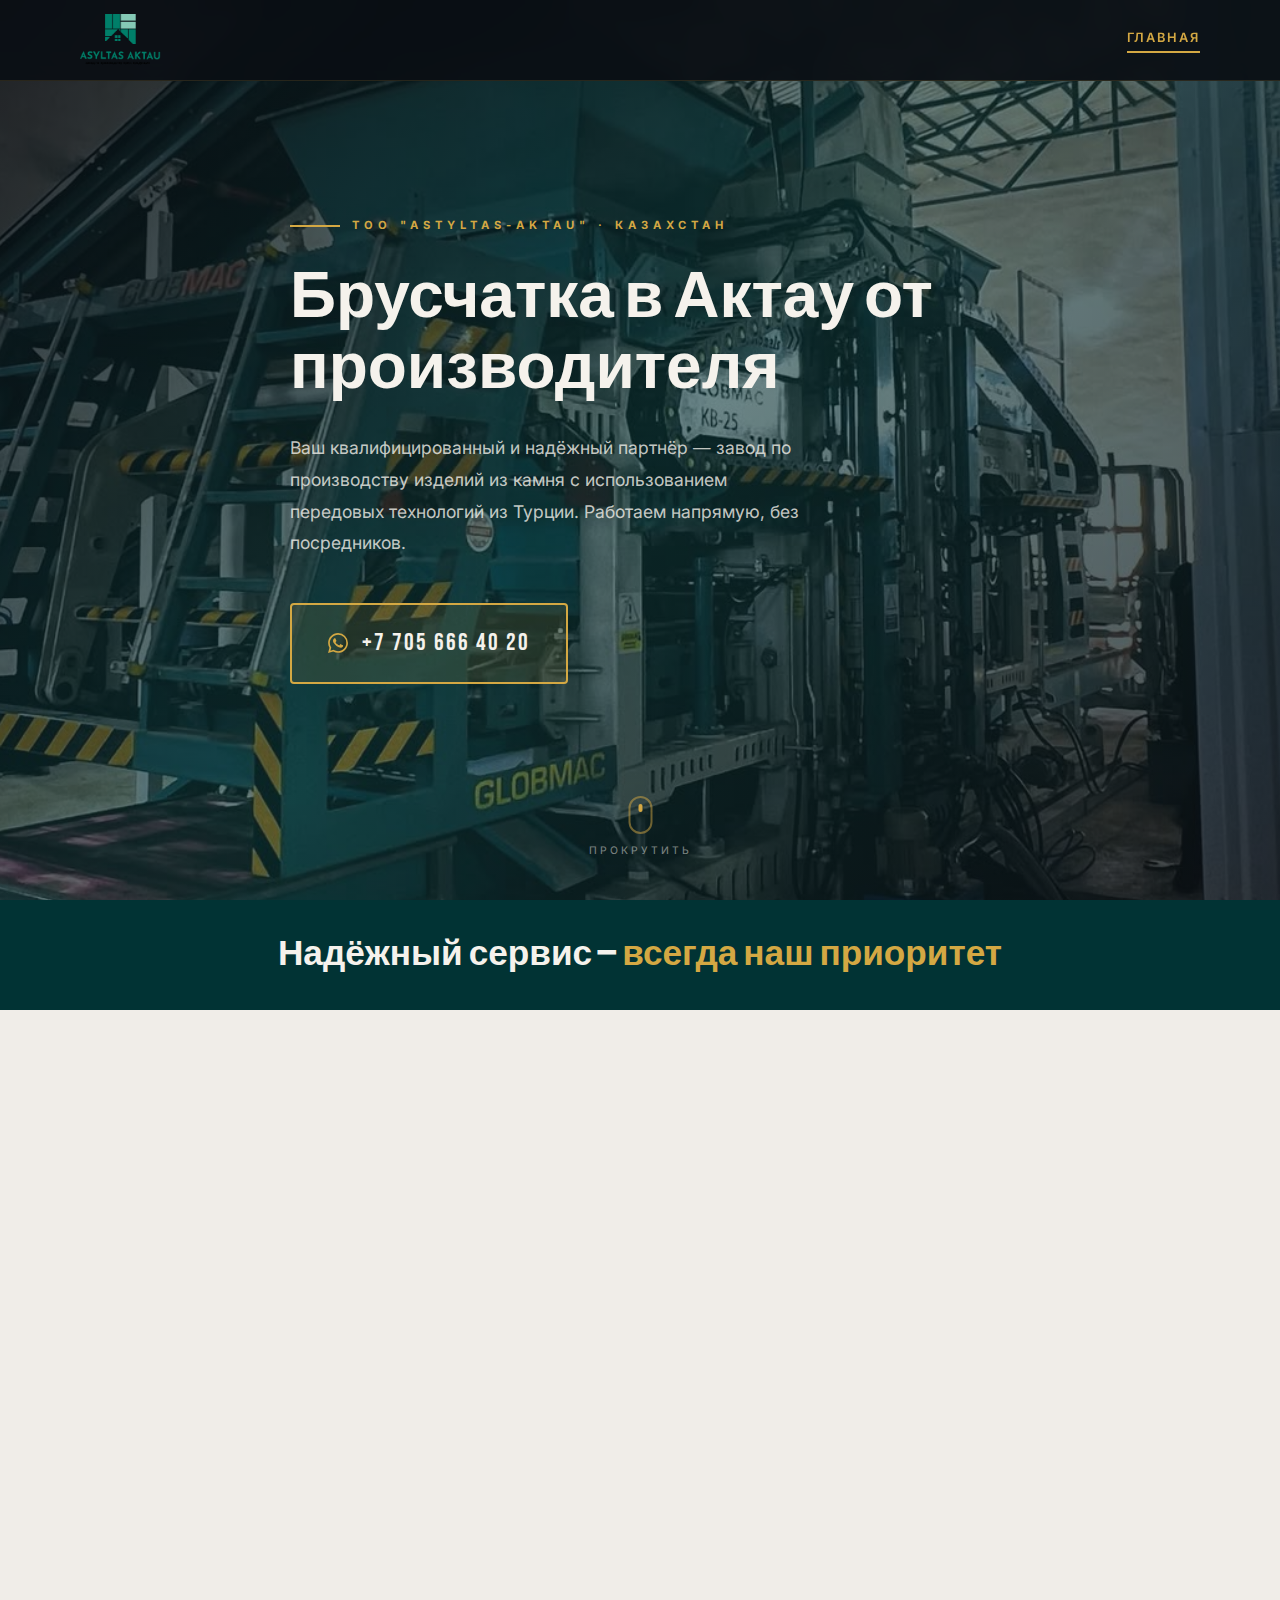
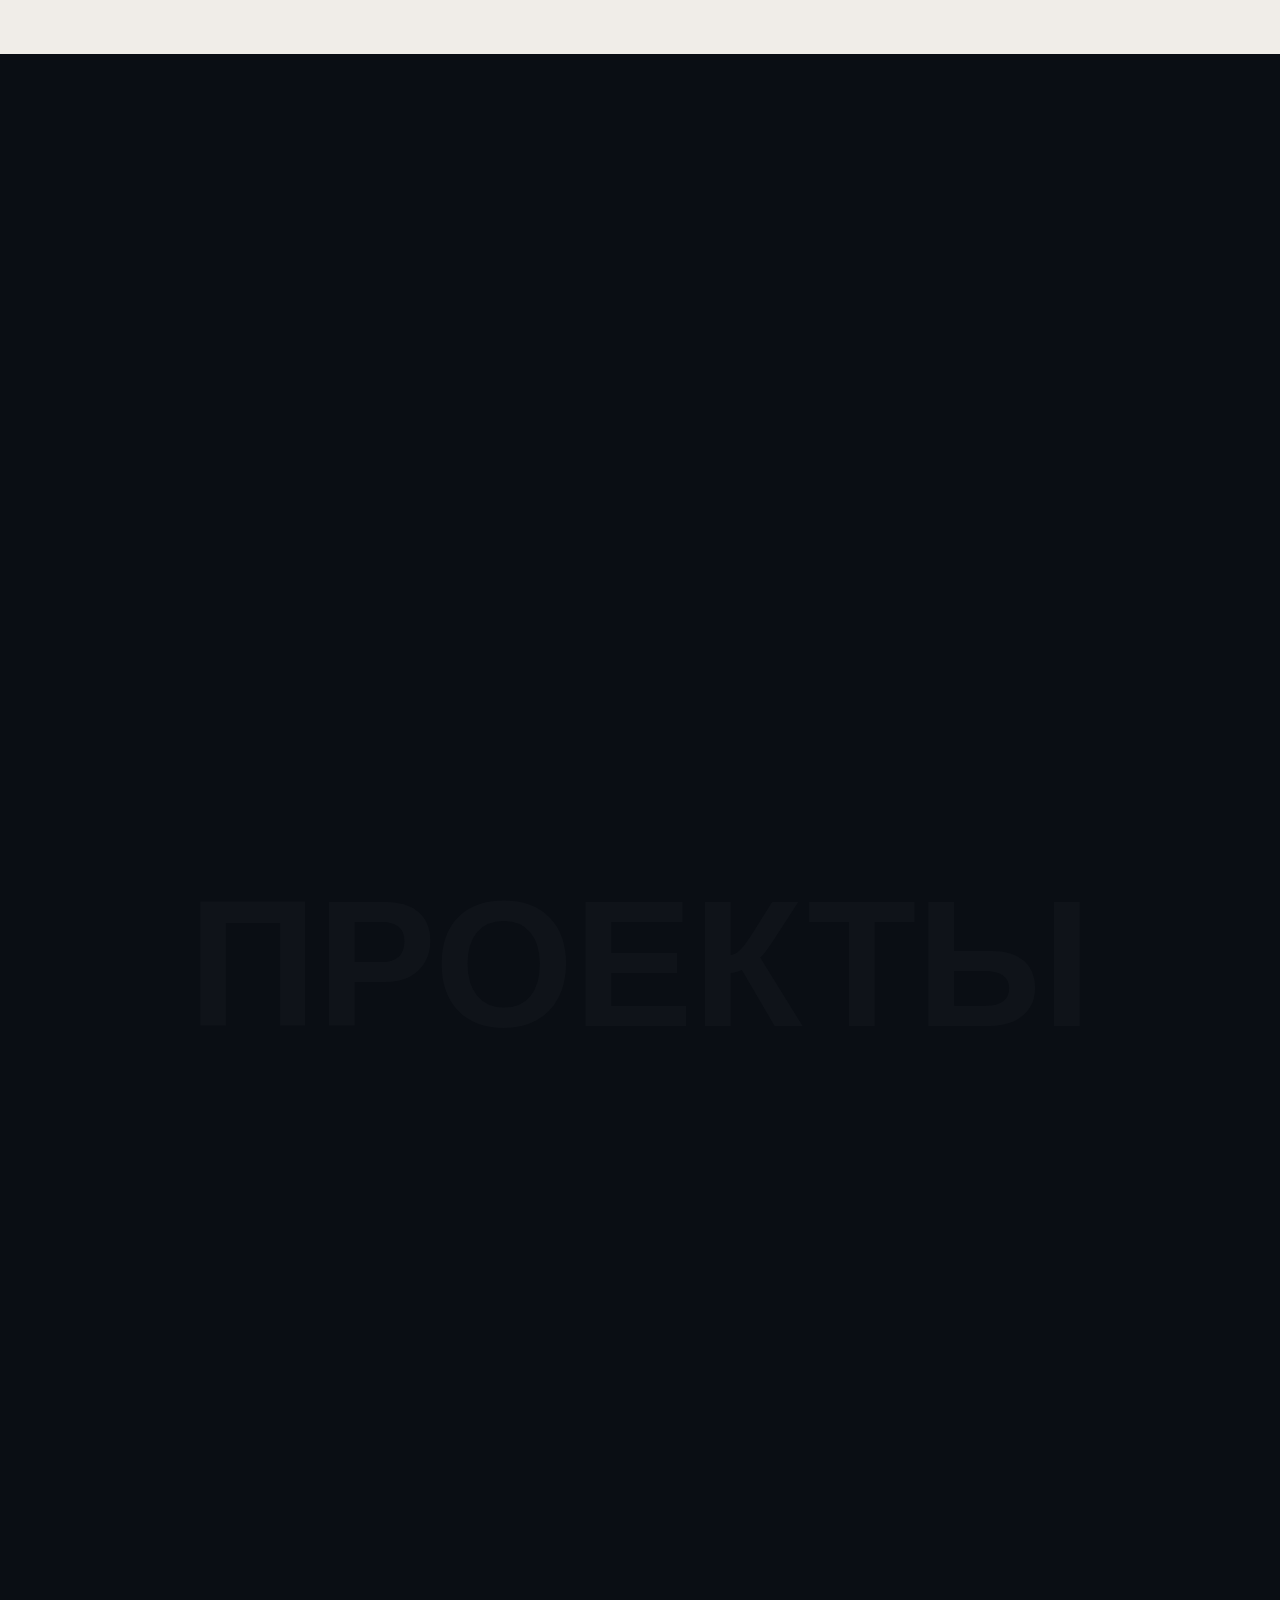
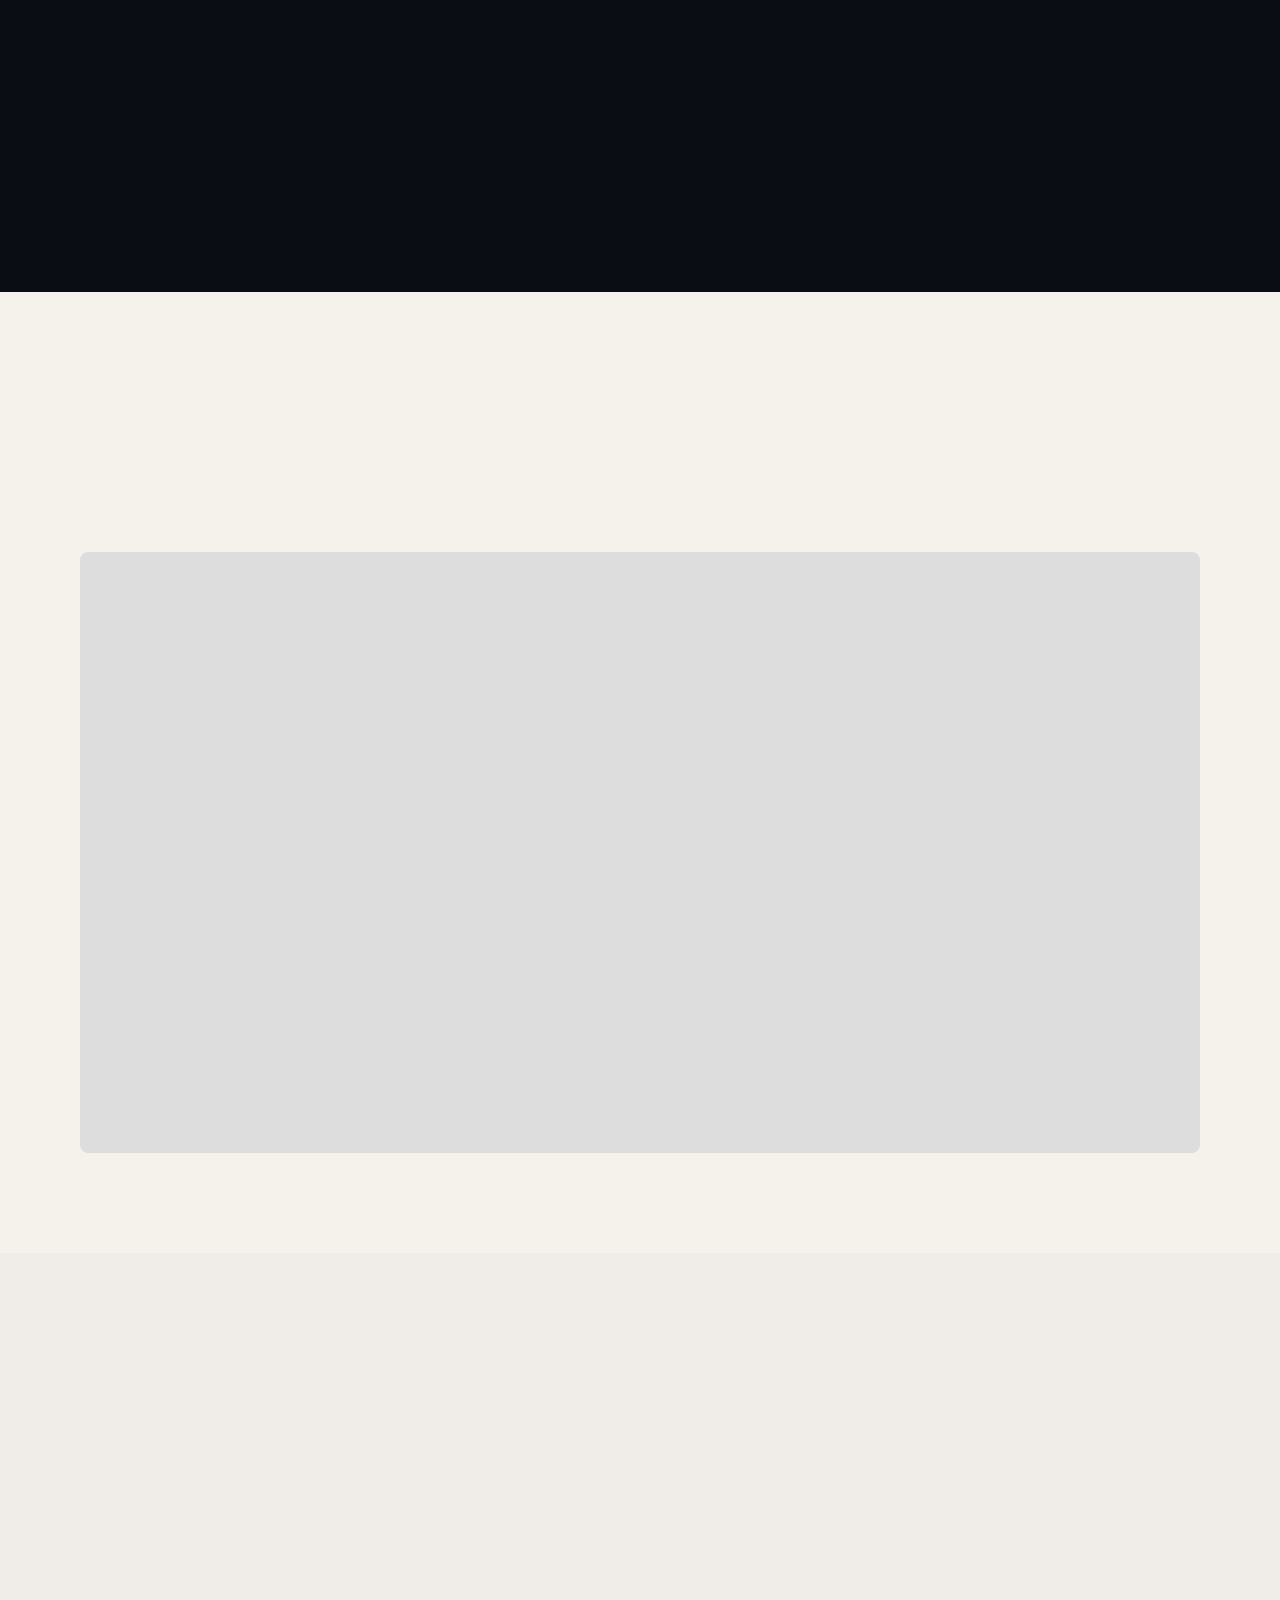
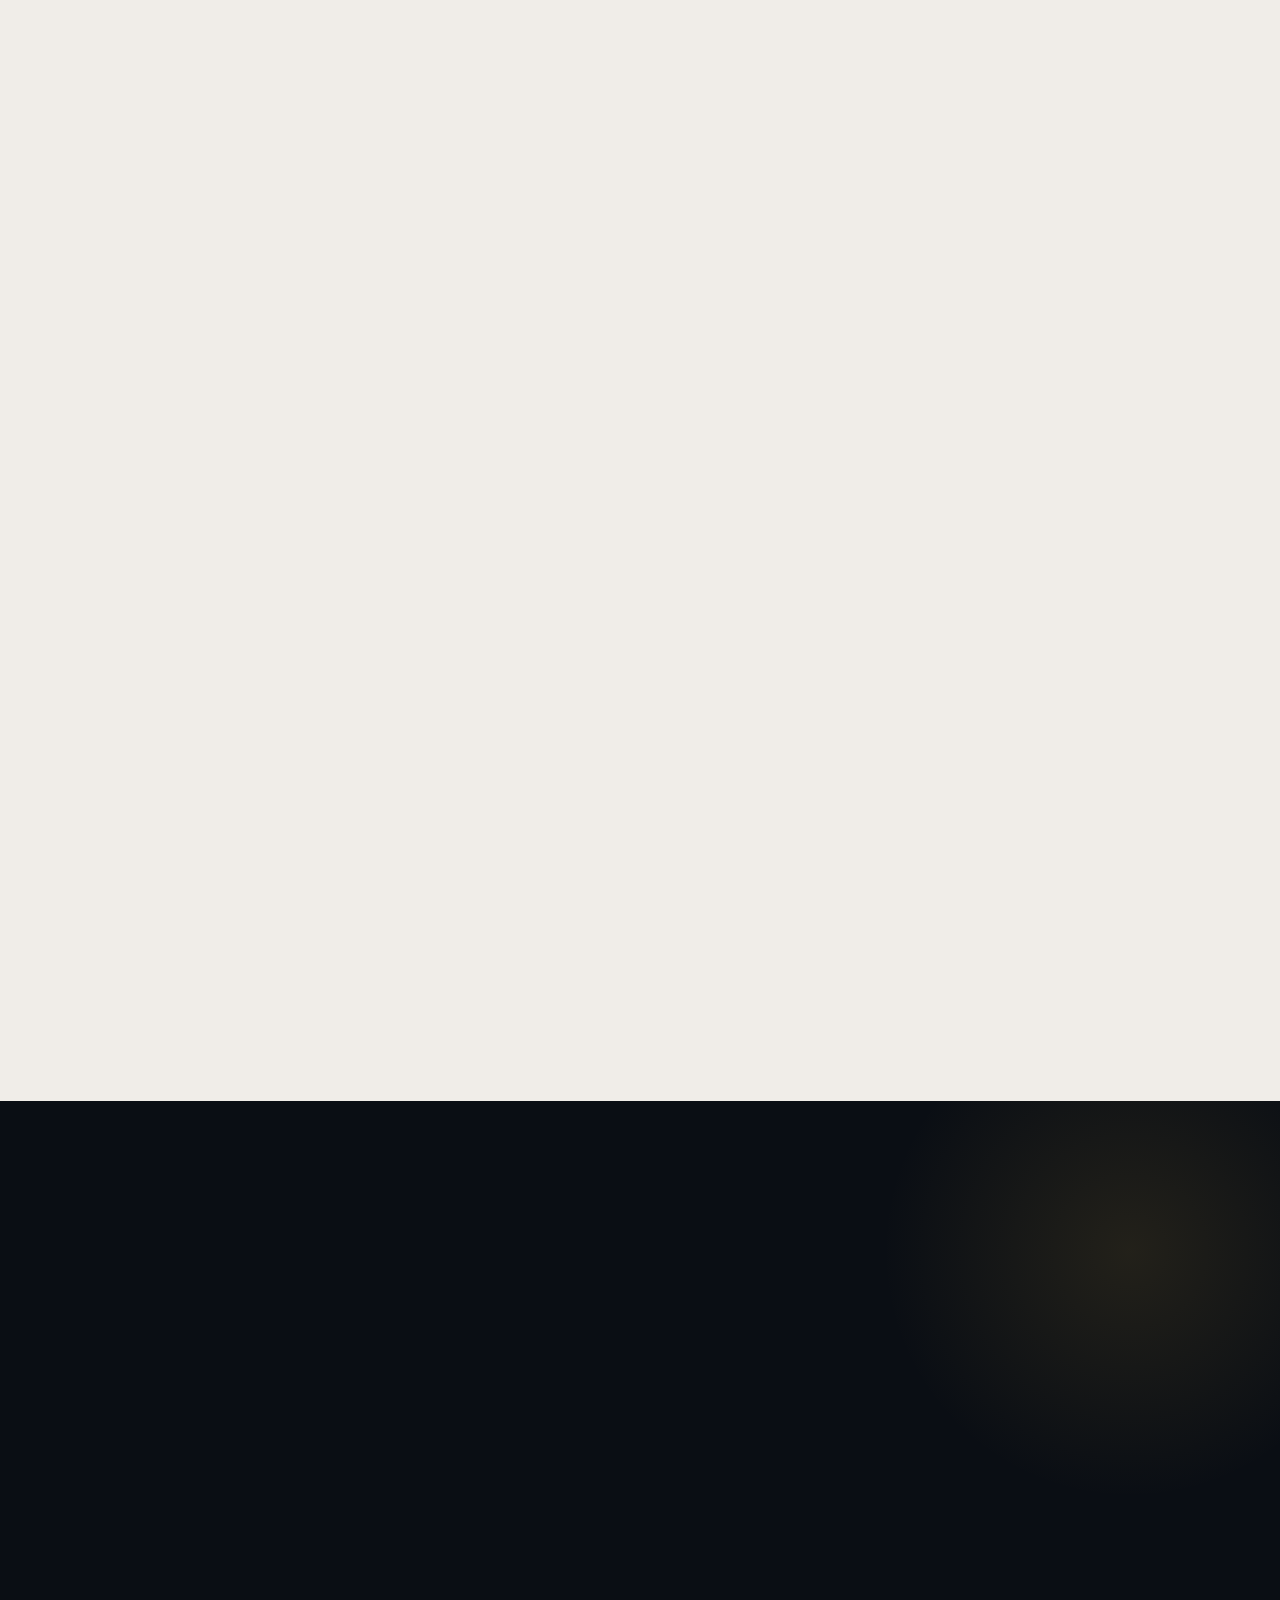
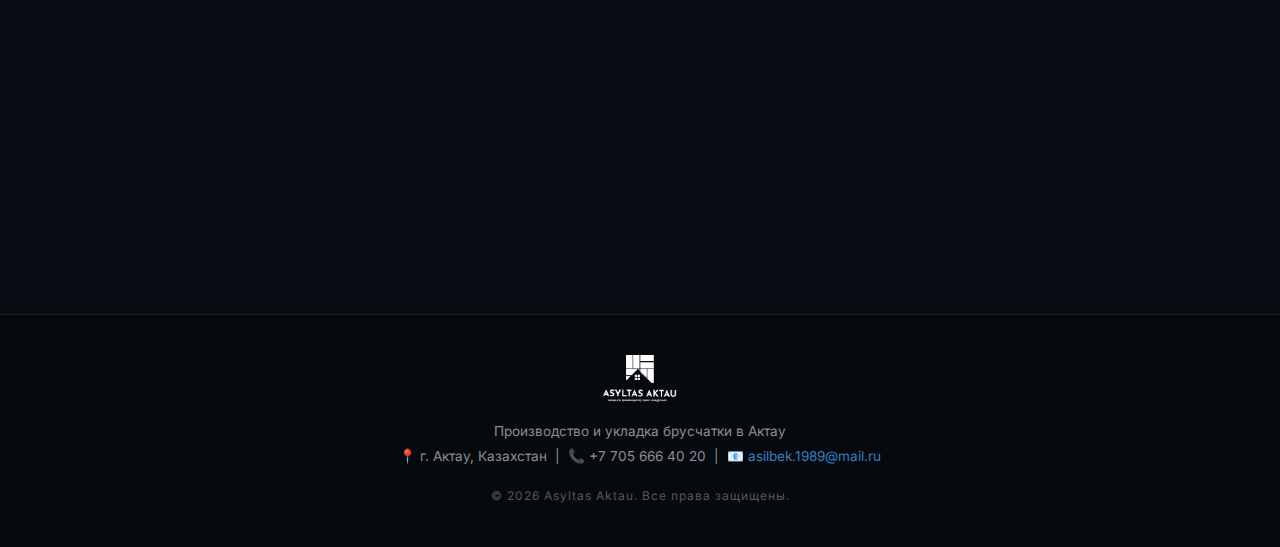
<file: index.html>
<!DOCTYPE html>
<html lang="ru">
<head>
  <meta charset="utf-8">
  <meta name="viewport" content="width=device-width, initial-scale=1.0">
  <meta name="description" content="TOO Asyltas-Aktau — завод по производству брусчатки и прессованных изделий из камня в г. Актау, Казахстан. Производство, укладка, бордюры, гарантия качества.">
  <meta name="keywords" content="брусчатка Актау, производство брусчатки, укладка брусчатки, бордюры, пескоблок, Asyltas Aktau">
  <meta property="og:title" content="Asyltas Aktau — Завод по производству брусчатки">
  <meta property="og:type" content="website">
  <meta name="theme-color" content="#013334">
<meta property="og:description" content="Производство и укладка брусчатки в Актау. Бесплатный замер. Гарантия качества.">
<meta property="og:image" content="https://karshyga31.github.io/asyltas-aktau/images/logo.png">
	<link rel="icon" type="image/png" href="images/logo.png">


  <title>Asyltas Aktau — Брусчатка и Бетон</title>
  <link rel="stylesheet" href="style.css">
	<meta name="robots" content="index, follow">
</head>
<body>

<!-- ===================== HEADER ===================== -->
<header class="site-header" id="site-header">
  <div class="container">
    <div class="header-inner">
      <a href="index.html" class="logo">
        <img src="images/logo.png" alt="Asyltas Aktau">
      </a>
      <nav class="nav-links" aria-label="Навигация">
        <a href="index.html" class="active">Главная</a>
      </nav>
      <button class="hamburger" aria-label="Открыть меню" onclick="toggleMobileNav()" aria-expanded="false" aria-controls="mobile-nav">
        <span></span><span></span><span></span>
      </button>
    </div>
  </div>
</header>

<!-- Mobile Nav -->
<nav class="mobile-nav" id="mobile-nav" aria-label="Мобильная навигация">
  <a href="index.html" onclick="closeMobileNav()">Главная</a>
</nav>

<!-- ===================== HERO ===================== -->
<section class="hero" id="hero">
  <div class="hero-bg"></div>
  <div class="hero-overlay"></div>
  <div class="container">
    <div class="hero-content">
      <div class="hero-eyebrow">
        <div class="hero-eyebrow-line"></div>
        <span>TOO "Astyltas-Aktau" · Казахстан</span>
      </div>
      <h1>Брусчатка в Актау от производителя</h1>
      <p>Ваш квалифицированный и надёжный партнёр — завод по производству изделий из камня с использованием передовых технологий из Турции. Работаем напрямую, без посредников.</p>
      <div class="hero-actions">
        <a href="https://wa.me/77056664020" target="_blank" class="hero-phone">
          <span class="hero-phone-icon">
            <svg width="20" height="20" viewBox="0 0 24 24" fill="currentColor"><path d="M17.472 14.382c-.297-.149-1.758-.867-2.03-.967-.273-.099-.471-.148-.67.15-.197.297-.767.966-.94 1.164-.173.199-.347.223-.644.075-.297-.15-1.255-.463-2.39-1.475-.883-.788-1.48-1.761-1.653-2.059-.173-.297-.018-.458.13-.606.134-.133.298-.347.446-.52.149-.174.198-.298.298-.497.099-.198.05-.371-.025-.52-.075-.149-.669-1.612-.916-2.207-.242-.579-.487-.5-.669-.51-.173-.008-.371-.01-.57-.01-.198 0-.52.074-.792.372-.272.297-1.04 1.016-1.04 2.479 0 1.462 1.065 2.875 1.213 3.074.149.198 2.096 3.2 5.077 4.487.709.306 1.262.489 1.694.625.712.227 1.36.195 1.871.118.571-.085 1.758-.719 2.006-1.413.248-.694.248-1.289.173-1.413-.074-.124-.272-.198-.57-.347m-5.421 7.403h-.004a9.87 9.87 0 01-5.031-1.378l-.361-.214-3.741.982.998-3.648-.235-.374a9.86 9.86 0 01-1.51-5.26c.001-5.45 4.436-9.884 9.888-9.884 2.64 0 5.122 1.03 6.988 2.898a9.825 9.825 0 012.893 6.994c-.003 5.45-4.437 9.884-9.885 9.884m8.413-18.297A11.815 11.815 0 0012.05 0C5.495 0 .16 5.335.157 11.892c0 2.096.547 4.142 1.588 5.945L.057 24l6.305-1.654a11.882 11.882 0 005.683 1.448h.005c6.554 0 11.89-5.335 11.893-11.893a11.821 11.821 0 00-3.48-8.413z"/></svg>
          </span>
          <span class="hero-phone-num">+7 705 666 40 20</span>
        </a>
      </div>
    </div>
  </div>
  <div class="hero-scroll-hint">
    <div class="scroll-mouse"></div>
    <span>Прокрутить</span>
  </div>
</section>

<!-- ===================== TAGLINE BAND ===================== -->
<div class="tagline-band">
  <div class="container">
    <div class="tagline-band-inner">
      <h2>Надёжный сервис — <em>всегда наш приоритет</em></h2>
    </div>
  </div>
</div>

<!-- ===================== GUARANTEE ===================== -->
<section class="guarantee section" id="guarantee">
  <div class="container">
    <div class="guarantee-grid">
      <div class="guarantee-left reveal">
        <span class="tag">Наши преимущества</span>
        <h2>Удовлетворение гарантировано</h2>
        <p>Мы относимся к каждому проекту с уважением, которого он заслуживает, и не останавливаемся, пока вы не останетесь довольны.</p>
        <ul class="checklist">
          <li class="checklist-item">
            <span class="checklist-icon">✓</span>
            Все специалисты обучены и сертифицированы
          </li>
          <li class="checklist-item">
            <span class="checklist-icon">✓</span>
            Удовлетворение гарантировано в каждом проекте
          </li>
          <li class="checklist-item">
            <span class="checklist-icon">✓</span>
            Три поколения и более 5 лет опыта
          </li>
          <li class="checklist-item">
            <span class="checklist-icon">✓</span>
            Жилые и коммерческие объекты
          </li>
        </ul>
      </div>
      <div class="guarantee-right reveal reveal-delay-2">
        <div class="stats-strip">
          <div class="stat-box">
            <div class="stat-num" data-count="5">0</div>
            <div class="stat-label">Лет опыта</div>
          </div>
          <div class="stat-box">
            <div class="stat-num" data-count="3000">0</div>
            <div class="stat-label">Клиентов</div>
          </div>
          <div class="stat-box">
            <div class="stat-num" data-count="230">0</div>
            <div class="stat-label">Проектов</div>
          </div>
        </div>
      </div>
    </div>
  </div>
</section>

<!-- ===================== PROJECTS ===================== -->
<section class="projects section">
  <div class="container">
    <div class="section-head light reveal">
      <span class="tag">Портфолио</span>
      <h2>Недавние проекты</h2>
    </div>
    <div class="projects-grid">
      <div class="project-cell featured reveal">
        <img src="images/9364f9e4-cd57-4660-6515-a1e3e9ce6f06..7.15.jpg" alt="Проект укладки брусчатки" loading="lazy">
        <div class="project-overlay"></div>
        <span class="project-label">Укладка</span>
      </div>
      <div class="project-cell reveal reveal-delay-1">
        <img src="images/WhatsAppImage2026-02-13at18.59.401.jpeg" alt="Производство брусчатки" loading="lazy">
        <div class="project-overlay"></div>
        <span class="project-label">Производство</span>
      </div>
      <div class="project-cell reveal reveal-delay-2">
        <img src="images/1e012f43-f27c-73b1-e727-8b4aef297002.jpg" alt="Готовое покрытие" loading="lazy">
        <div class="project-overlay"></div>
        <span class="project-label">Покрытие</span>
      </div>
      <div class="project-cell reveal reveal-delay-3">
        <img src="images/4e83ad63-c0f2-fbc0-86b3-f327d81cebc5.7...jpg" alt="Проекты Asyltas" loading="lazy">
        <div class="project-overlay"></div>
        <span class="project-label">Объект</span>
      </div>
    </div>
  </div>
</section>

<!-- ===================== SERVICES ===================== -->
<section class="services section" id="services">
  <div class="container">
    <div class="section-head reveal">
      <span class="tag">Что мы делаем</span>
      <h2>Наши услуги</h2>
    </div>
    <div class="services-grid">
      <div class="service-card reveal">
        <img class="service-icon" src="images/2910914-c46c1be8.png" alt="Замер">
        <h3>Замер и консультация</h3>
        <p>Бесплатный выезд специалиста по Актау. Поможем выбрать вид брусчатки, рассчитаем объём и стоимость работ.</p>
      </div>
      <div class="service-card reveal reveal-delay-1">
        <img class="service-icon" src="images/a4dab577-52b6-f7a7-98ff-2c4309e9e919.png" alt="Производство">
        <h3>Производство</h3>
        <p>Изготавливаем брусчатку по современным технологиям. Контроль качества на каждом этапе производства.</p>
      </div>
      <div class="service-card reveal reveal-delay-2">
        <img class="service-icon" src="images/807380-7b6f06cb.png" alt="Укладка">
        <h3>Укладка</h3>
        <p>Подготовка основания, установка бордюров и аккуратная укладка с соблюдением всех строительных норм.</p>
      </div>
      <div class="service-card reveal reveal-delay-1">
        <img class="service-icon" src="images/4905165.png" alt="Установка бордюров">
        <h3>Установка бордюров</h3>
        <p>Надёжная фиксация и правильная геометрия для долговечности покрытия. Дорожные и тротуарные бордюры.</p>
      </div>
      <div class="service-card reveal reveal-delay-2">
        <img class="service-icon" src="images/external-Search-document-seo-development-and-marketing-outline-design-circle.jpg" alt="Подбор дизайна">
        <h3>Подбор дизайна</h3>
        <p>Различные формы, цвета и узоры. Подберём решение для двора, парковки, тротуара или общественного пространства.</p>
      </div>
      <div class="service-card reveal reveal-delay-3">
        <img class="service-icon" src="images/1691685.png" alt="Гарантия">
        <h3>Гарантия и надёжность</h3>
        <p>Работаем строго по технологии. Брусчатка устойчива к нагрузкам, жаре и морозам Актауского климата.</p>
      </div>
    </div>
  </div>
</section>

<!-- ===================== CATALOG ===================== -->
<section class="catalog section" id="catalog">
  <div class="container">
    <div class="section-head reveal">
      <span class="tag">Ассортимент</span>
      <h2>Брусчатка / Бетон · Актау</h2>
    </div>
    <div class="catalog-grid">

      <div class="catalog-card reveal">
        <div class="catalog-img-wrap">
          <img src="images/d1d6b0d2-bca3-fbf8-26bd-72785f9c7107.png" alt="Дорожный бордюр" loading="lazy">
          <span class="catalog-badge">Бордюры</span>
        </div>
        <div class="catalog-info">
          <h3>Дорожный бордюр</h3>
          <p>БР 1000×300×150 мм. Пресс. Высокопрочный дорожный бордюр для интенсивных нагрузок.</p>
        </div>
      </div>

      <div class="catalog-card reveal reveal-delay-1">
        <div class="catalog-img-wrap">
          <img src="images/208.png" alt="Тротуарный бордюр" loading="lazy">
          <span class="catalog-badge">Бордюры</span>
        </div>
        <div class="catalog-info">
          <h3>Тротуарный бордюр</h3>
          <p>БР 1000×200×80 мм. Пресс. Тротуарный бордюр тас для пешеходных зон.</p>
        </div>
      </div>

      <div class="catalog-card reveal reveal-delay-2">
        <div class="catalog-img-wrap">
          <img src="images/2.jpg" alt="Брусчатка Кирпич" loading="lazy">
          <span class="catalog-badge">Брусчатка</span>
        </div>
        <div class="catalog-info">
          <h3>Брусчатка «Кирпич»</h3>
          <p>Размер 20×10×7 см. Классическая форма для дворов, тротуаров и пешеходных зон.</p>
        </div>
      </div>

      <div class="catalog-card reveal reveal-delay-1">
        <div class="catalog-img-wrap">
          <img src="images/2e48a83c-4ca3-807f-69bd-20b10c1d0f62.jpeg" alt="Брусчатка Катушка" loading="lazy">
          <span class="catalog-badge">Брусчатка</span>
        </div>
        <div class="catalog-info">
          <h3>Брусчатка «Катушка»</h3>
          <p>Размер 20×16,5×7 см. Оригинальный узор, подходит для декоративных покрытий.</p>
        </div>
      </div>

      <div class="catalog-card reveal reveal-delay-2">
        <div class="catalog-img-wrap">
          <img src="images/1e012f43-f27c-73b1-e727-8b4aef297002.jpg" alt="Брусчатка Старый город" loading="lazy">
          <span class="catalog-badge">Брусчатка</span>
        </div>
        <div class="catalog-info">
          <h3>Брусчатка «Старый город»</h3>
          <p>Размер 20(15,10)×15×7 см. Имитация старинной мостовой для стильного оформления.</p>
        </div>
      </div>

      <div class="catalog-card reveal reveal-delay-3">
        <div class="catalog-img-wrap">
          <img src="images/315ea82f-2ba5-8ede-789d-1090ded7c7f9.jpg" alt="Пескоблок Стена" loading="lazy">
          <span class="catalog-badge">Пескоблок</span>
        </div>
        <div class="catalog-info">
          <h3>Пескоблок «Стена»</h3>
          <p>ПБ 400×200×200 мм. Прочный стеновой блок для строительства заборов и ограждений.</p>
        </div>
      </div>
	
<div class="catalog-card reveal reveal-delay-3">
        <div class="catalog-img-wrap">
          <img src="images/pespoblokperegorodka.png" alt="Пескоблок Перегородка" loading="lazy">
          <span class="catalog-badge">Пескоблок</span>
        </div>
        <div class="catalog-info">
          <h3>Пескоблок «Перегородка»</h3>
          <p>ПБ 400×200×120 мм. Блок для возведения внутренних перегородок.</p>
        </div>
      </div>

    </div>

    <!-- Extra item -->

  </div>
</section>

<!-- ===================== CONTACTS ===================== -->
<section class="contacts-banner section" id="contacts">
  <div class="container">
    <div class="contacts-inner">
      <div class="contacts-left reveal">
        <h5>Контакты</h5>
        <h2>Не стесняйтесь спрашивать!</h2>
        <div class="contact-item">
          <div class="contact-item-label">WhatsApp / Телефон</div>
          <div class="contact-item-value highlight">+7 705 666 40 20</div>
        </div>
        <div class="contact-divider"></div>
        <div class="contact-item">
          <div class="contact-item-label">Instagram</div>
          <div class="contact-item-value">ASYLTAS.AKTAU</div>
        </div>
        <div class="contact-divider"></div>
        <div class="contact-item">
          <div class="contact-item-label">Email</div>
          <div class="contact-item-value" style="font-size:1.1rem; color:#387cbd;">asilbek.1989@mail.ru</div>
        </div>
        <div class="contact-divider"></div>
        <div class="contact-item">
          <div class="contact-item-label">Расположение</div>
          <div class="contact-item-value" style="font-size:1rem;">г. Актау, Казахстан</div>
        </div>
      </div>

      <div class="contacts-right reveal reveal-delay-2">
        <img src="images/front-view-male-builder-white-helmet-posing-light-background.jpg" alt="Специалист Asyltas Aktau">
        <h5 style="color:var(--clr-white); font-size:1rem; margin-bottom:12px;">Присоединяйтесь к нашему движению</h5>
        <p class="about-text">Мы — завод по производству брусчатки в Актау. Работаем напрямую без посредников, используем современные технологии и качественные материалы. Наша цель — создавать прочные и эстетичные покрытия, которые прослужат долгие годы без трещин и просадок.</p>
        <div class="quote-box">
          <p>Производим и укладываем брусчатку с гарантией качества. Бесплатный замер и честный расчёт стоимости.</p>
        </div>
      </div>
    </div>
  </div>
</section>

<!-- ===================== FOOTER ===================== -->
<footer class="site-footer">
  <div class="container">
    <div class="footer-inner">
      <div class="logo" style="align-items:center;">
        <img src="images/logo.png" alt="Asyltas Aktau" style="height:48px;">
      </div>
      <p class="footer-details">
        Производство и укладка брусчатки в Актау<br>
        📍 г. Актау, Казахстан &nbsp;|&nbsp;
        📞 +7 705 666 40 20 &nbsp;|&nbsp;
        📧 <a href="mailto:asilbek.1989@mail.ru">asilbek.1989@mail.ru</a>
      </p>
      <p class="footer-copy">© 2026 Asyltas Aktau. Все права защищены.</p>
    </div>
  </div>
</footer>

<!-- ===================== SCRIPTS ===================== -->
<script>
  // Mobile Nav Toggle
  function toggleMobileNav() {
    const nav = document.getElementById('mobile-nav');
    const btn = document.querySelector('.hamburger');
    const isOpen = nav.classList.toggle('open');
    btn.setAttribute('aria-expanded', isOpen);
    document.body.style.overflow = isOpen ? 'hidden' : '';
  }
  function closeMobileNav() {
    document.getElementById('mobile-nav').classList.remove('open');
    document.querySelector('.hamburger').setAttribute('aria-expanded', 'false');
    document.body.style.overflow = '';
  }
  // Close on outside click
  document.addEventListener('click', function(e) {
    if (!e.target.closest('.site-header') && !e.target.closest('.mobile-nav')) {
      closeMobileNav();
    }
  });

  // Scroll Reveal
  const reveals = document.querySelectorAll('.reveal');
  const observer = new IntersectionObserver((entries) => {
    entries.forEach(e => {
      if (e.isIntersecting) {
        e.target.classList.add('in-view');
        observer.unobserve(e.target);
      }
    });
  }, { threshold: 0.12 });
  reveals.forEach(el => observer.observe(el));

  // Counter Animation
  function animateCounter(el) {
    const target = parseInt(el.getAttribute('data-count'));
    let current = 0;
    const step = Math.ceil(target / 60);
    const interval = setInterval(() => {
      current = Math.min(current + step, target);
      el.textContent = current >= 1000 ? (current / 1000).toFixed(1) + 'к' : current;
      if (current >= target) clearInterval(interval);
    }, 30);
  }
  const counterObserver = new IntersectionObserver((entries) => {
    entries.forEach(e => {
      if (e.isIntersecting) {
        animateCounter(e.target);
        counterObserver.unobserve(e.target);
      }
    });
  }, { threshold: 0.5 });
  document.querySelectorAll('[data-count]').forEach(el => counterObserver.observe(el));

  // Header Shrink on Scroll
  window.addEventListener('scroll', () => {
    const header = document.getElementById('site-header');
    if (window.scrollY > 60) {
      header.style.background = 'rgba(6, 10, 15, 0.98)';
    } else {
      header.style.background = 'rgba(10, 14, 20, 0.92)';
    }
  });
</script>
</body>
</html>
</file>
<file: style.css>
/* ================================================
   ASYLTAS AKTAU — Главный стилевой файл
   Полностью переработан без Nicepage
   ================================================ */

@import url('https://fonts.googleapis.com/css2?family=Bebas+Neue&family=Inter:wght@300;400;500;600;700;800&display=swap');

/* ---- CSS Variables ---- */
:root {
  --clr-dark: #0a0e14;
  --clr-darker: #060a0f;
  --clr-primary: #d4a843;
  --clr-primary-light: #f0c96a;
  --clr-accent: #013334;
  --clr-accent2: #1a5c5e;
  --clr-white: #f5f2ec;
  --clr-grey: #8a8d91;
  --clr-light-bg: #f0ede8;
  --font-display: 'Bebas Neue', sans-serif;
  --font-body: 'Inter', sans-serif;
  --transition: all 0.4s cubic-bezier(0.25, 0.8, 0.25, 1);
  --shadow: 0 20px 60px rgba(0,0,0,0.3);
  --radius: 4px;
}

/* ---- Reset & Base ---- */
*, *::before, *::after { box-sizing: border-box; margin: 0; padding: 0; }

html { font-size: 16px; scroll-behavior: smooth; }

body {
  font-family: var(--font-body);
  background: var(--clr-white);
  color: var(--clr-dark);
  overflow-x: hidden;
  line-height: 1.7;
}

img { max-width: 100%; display: block; }
a { text-decoration: none; color: inherit; }
ul { list-style: none; }

/* ---- Utility ---- */
.container {
  max-width: 1200px;
  margin: 0 auto;
  padding: 0 40px;
}

.section { padding: 100px 0; }
.section-sm { padding: 60px 0; }

.tag {
  display: inline-block;
  font-size: 0.7rem;
  font-weight: 700;
  letter-spacing: 4px;
  text-transform: uppercase;
  color: var(--clr-primary);
  margin-bottom: 16px;
}

.btn {
  display: inline-block;
  padding: 16px 40px;
  border-radius: var(--radius);
  font-family: var(--font-body);
  font-weight: 700;
  font-size: 0.85rem;
  letter-spacing: 2px;
  text-transform: uppercase;
  cursor: pointer;
  transition: var(--transition);
  border: 2px solid transparent;
}

.btn-primary {
  background: var(--clr-primary);
  color: var(--clr-darker);
  border-color: var(--clr-primary);
}
.btn-primary:hover {
  background: transparent;
  color: var(--clr-primary);
  transform: translateY(-2px);
}

.hero-phone {
  display: inline-flex;
  align-items: center;
  gap: 14px;
  padding: 18px 36px;
  background: rgba(212, 168, 67, 0.12);
  border: 2px solid var(--clr-primary);
  border-radius: var(--radius);
  transition: var(--transition);
  color: var(--clr-white);
  text-decoration: none;
}
.hero-phone:hover {
  background: var(--clr-primary);
  color: var(--clr-darker);
  transform: translateY(-2px);
}
.hero-phone-icon {
  color: var(--clr-primary);
  display: flex;
  align-items: center;
  transition: var(--transition);
}
.hero-phone:hover .hero-phone-icon {
  color: var(--clr-darker);
}
.hero-phone-num {
  font-family: var(--font-display);
  font-size: 1.5rem;
  font-weight: 400;
  letter-spacing: 2px;
}

/* ========================
   NAVIGATION
   ======================== */
.site-header {
  position: fixed;
  top: 0;
  left: 0;
  right: 0;
  z-index: 1000;
  background: rgba(10, 14, 20, 0.92);
  backdrop-filter: blur(12px);
  border-bottom: 1px solid rgba(212, 168, 67, 0.15);
  transition: var(--transition);
}

.header-inner {
  display: flex;
  align-items: center;
  justify-content: space-between;
  height: 80px;
}

.logo {
  display: flex;
  align-items: center;
}
.logo img {
  height: 52px;
  width: auto;
  display: block;
  transition: var(--transition);
}

.nav-links {
  display: flex;
  align-items: center;
  gap: 40px;
}

.nav-links a {
  font-size: 0.8rem;
  font-weight: 600;
  letter-spacing: 2px;
  text-transform: uppercase;
  color: rgba(245, 242, 236, 0.8);
  transition: var(--transition);
  position: relative;
  padding-bottom: 4px;
}
.nav-links a::after {
  content: '';
  position: absolute;
  bottom: 0;
  left: 0;
  width: 0;
  height: 2px;
  background: var(--clr-primary);
  transition: width 0.3s ease;
}
.nav-links a:hover,
.nav-links a.active {
  color: var(--clr-primary);
}
.nav-links a:hover::after,
.nav-links a.active::after {
  width: 100%;
}

.hamburger {
  display: none;
  flex-direction: column;
  gap: 5px;
  cursor: pointer;
  padding: 4px;
}
.hamburger span {
  display: block;
  width: 24px;
  height: 2px;
  background: var(--clr-white);
  transition: var(--transition);
}

/* ========================
   HERO SECTION
   ======================== */
.hero {
  position: relative;
  min-height: 100vh;
  display: flex;
  align-items: center;
  overflow: hidden;
  background: var(--clr-darker);
}

.hero-bg {
  position: absolute;
  inset: 0;
  background-image: url('images/51b7a09c-409e-ac4a-1b86-1b2be4586e34.jpg');
  background-size: cover;
  background-position: center;
  transform: scale(1.05);
  animation: heroZoom 20s ease-in-out infinite alternate;
}
@keyframes heroZoom {
  from { transform: scale(1.05); }
  to { transform: scale(1.12); }
}

.hero-overlay {
  position: absolute;
  inset: 0;
  background: linear-gradient(
    135deg,
    rgba(6, 10, 15, 0.88) 0%,
    rgba(1, 51, 52, 0.55) 50%,
    rgba(6, 10, 15, 0.72) 100%
  );
}

.hero-content {
  position: relative;
  z-index: 2;
  max-width: 700px;
}

.hero-eyebrow {
  display: flex;
  align-items: center;
  gap: 12px;
  margin-bottom: 28px;
}
.hero-eyebrow-line {
  width: 50px;
  height: 2px;
  background: var(--clr-primary);
}
.hero-eyebrow span {
  font-size: 0.7rem;
  font-weight: 700;
  letter-spacing: 5px;
  text-transform: uppercase;
  color: var(--clr-primary);
}

.hero h1 {
  font-family: var(--font-display);
  font-size: clamp(2.5rem, 5vw, 4.5rem);
  font-weight: 900;
  color: var(--clr-white);
  line-height: 1.1;
  margin-bottom: 28px;
}
.hero h1 em {
  color: var(--clr-primary);
  font-style: normal;
  display: block;
}

.hero p {
  font-size: 1.1rem;
  color: rgba(245, 242, 236, 0.8);
  max-width: 520px;
  margin-bottom: 44px;
  line-height: 1.8;
}

.hero-actions {
  display: flex;
  gap: 16px;
  flex-wrap: wrap;
}

.hero-scroll-hint {
  position: absolute;
  bottom: 40px;
  left: 50%;
  transform: translateX(-50%);
  z-index: 2;
  display: flex;
  flex-direction: column;
  align-items: center;
  gap: 8px;
}
.hero-scroll-hint span {
  font-size: 0.65rem;
  letter-spacing: 3px;
  text-transform: uppercase;
  color: rgba(245,242,236,0.5);
}
.scroll-mouse {
  width: 24px;
  height: 38px;
  border: 2px solid rgba(212, 168, 67, 0.5);
  border-radius: 12px;
  position: relative;
  overflow: hidden;
}
.scroll-mouse::before {
  content: '';
  position: absolute;
  top: 6px;
  left: 50%;
  transform: translateX(-50%);
  width: 4px;
  height: 8px;
  border-radius: 2px;
  background: var(--clr-primary);
  animation: scrollDown 1.8s ease infinite;
}
@keyframes scrollDown {
  0% { top: 6px; opacity: 1; }
  100% { top: 22px; opacity: 0; }
}

/* ========================
   TAGLINE BAND
   ======================== */
.tagline-band {
  background: var(--clr-accent);
  padding: 32px 0;
  overflow: hidden;
}
.tagline-band-inner {
  display: flex;
  align-items: center;
  justify-content: center;
}
.tagline-band h2 {
  font-family: var(--font-display);
  font-size: clamp(1.4rem, 3vw, 2.2rem);
  font-weight: 700;
  color: var(--clr-white);
  text-align: center;
  line-height: 1.3;
}
.tagline-band h2 em {
  color: var(--clr-primary);
  font-style: normal;
}

/* ========================
   GUARANTEE SECTION
   ======================== */
.guarantee {
  background: var(--clr-light-bg);
}

.guarantee-grid {
  display: grid;
  grid-template-columns: 1fr 1fr;
  gap: 80px;
  align-items: center;
}

.guarantee-left h2 {
  font-family: var(--font-display);
  font-size: clamp(2rem, 3.5vw, 3rem);
  font-weight: 700;
  line-height: 1.2;
  margin-bottom: 24px;
  color: var(--clr-dark);
}

.guarantee-left p {
  font-size: 1rem;
  color: #4a4a4a;
  margin-bottom: 40px;
  line-height: 1.8;
}

.checklist {
  display: flex;
  flex-direction: column;
  gap: 14px;
}

.checklist-item {
  display: flex;
  align-items: flex-start;
  gap: 14px;
  font-size: 0.95rem;
  color: #333;
  font-weight: 500;
}
.checklist-icon {
  flex-shrink: 0;
  width: 24px;
  height: 24px;
  border-radius: 50%;
  background: var(--clr-primary);
  display: flex;
  align-items: center;
  justify-content: center;
  color: var(--clr-darker);
  font-size: 0.75rem;
  font-weight: 900;
  margin-top: 1px;
}

/* Stats strip */
.stats-strip {
  display: grid;
  grid-template-columns: repeat(3, 1fr);
  gap: 2px;
  background: var(--clr-accent);
  border-radius: 8px;
  overflow: hidden;
}
.stat-box {
  background: var(--clr-accent2);
  padding: 30px 20px;
  text-align: center;
  transition: var(--transition);
}
.stat-box:hover { background: var(--clr-primary); }
.stat-box:hover .stat-num,
.stat-box:hover .stat-label { color: var(--clr-darker); }
.stat-num {
  font-family: var(--font-display);
  font-size: 2.2rem;
  font-weight: 900;
  color: var(--clr-primary);
  line-height: 1;
  transition: var(--transition);
}
.stat-label {
  font-size: 0.75rem;
  font-weight: 600;
  letter-spacing: 1px;
  text-transform: uppercase;
  color: rgba(245,242,236,0.7);
  margin-top: 8px;
  transition: var(--transition);
}

/* ========================
   PROJECTS GALLERY
   ======================== */
.projects {
  background: var(--clr-dark);
  position: relative;
  overflow: hidden;
}

.projects::before {
  content: 'ПРОЕКТЫ';
  position: absolute;
  top: 50%;
  left: 50%;
  transform: translate(-50%, -50%);
  font-family: var(--font-display);
  font-size: clamp(6rem, 14vw, 14rem);
  font-weight: 900;
  color: rgba(255,255,255,0.025);
  white-space: nowrap;
  pointer-events: none;
}

.section-head {
  margin-bottom: 60px;
  position: relative;
  z-index: 1;
}

.section-head.light h2 { color: var(--clr-white); }
.section-head.light .tag { color: var(--clr-primary); }

.section-head h2 {
  font-family: var(--font-display);
  font-size: clamp(2rem, 4vw, 3.2rem);
  font-weight: 900;
  line-height: 1.15;
  color: var(--clr-dark);
}

.projects-grid {
  display: grid;
  grid-template-columns: repeat(2, 1fr);
  grid-template-rows: 500px 400px;
  gap: 12px;
  position: relative;
  z-index: 1;
}

.project-cell {
  position: relative;
  overflow: hidden;
  cursor: pointer;
}
.project-cell.featured { grid-row: span 2; }

.project-cell img {
  width: 100%;
  height: 100%;
  object-fit: cover;
  transition: transform 0.6s ease;
}
.project-cell:hover img { transform: scale(1.08); }

.project-overlay {
  position: absolute;
  inset: 0;
  background: linear-gradient(to top, rgba(1,51,52,0.9) 0%, transparent 60%);
  opacity: 0;
  transition: var(--transition);
  display: flex;
  align-items: flex-end;
  padding: 30px;
}
.project-cell:hover .project-overlay { opacity: 1; }

.project-label {
  position: absolute;
  bottom: 20px;
  left: 20px;
  background: var(--clr-primary);
  color: var(--clr-darker);
  font-size: 0.7rem;
  font-weight: 800;
  letter-spacing: 3px;
  text-transform: uppercase;
  padding: 8px 16px;
  border-radius: 2px;
}

/* ========================
   SERVICES
   ======================== */
.services { background: var(--clr-white); }

.services-grid {
  display: grid;
  grid-template-columns: repeat(3, 1fr);
  gap: 2px;
  background: #ddd;
  border: 2px solid #ddd;
  border-radius: 8px;
  overflow: hidden;
  margin-top: 60px;
}

.service-card {
  background: var(--clr-white);
  padding: 44px 30px;
  position: relative;
  overflow: hidden;
  transition: var(--transition);
  cursor: default;
}
.service-card::before {
  content: '';
  position: absolute;
  bottom: 0;
  left: 0;
  right: 0;
  height: 3px;
  background: var(--clr-primary);
  transform: scaleX(0);
  transform-origin: left;
  transition: transform 0.4s ease;
}
.service-card:hover {
  background: var(--clr-accent);
}
.service-card:hover h3,
.service-card:hover p { color: var(--clr-white); }
.service-card:hover .service-icon { filter: brightness(0) invert(1); }
.service-card:hover::before { transform: scaleX(1); }

.service-icon {
  width: 56px;
  height: 56px;
  object-fit: contain;
  margin-bottom: 24px;
  transition: var(--transition);
}

.service-card h3 {
  font-family: var(--font-display);
  font-size: 1.1rem;
  font-weight: 700;
  margin-bottom: 14px;
  color: var(--clr-dark);
  transition: var(--transition);
}

.service-card p {
  font-size: 0.9rem;
  color: var(--clr-grey);
  line-height: 1.7;
  transition: var(--transition);
}

/* ========================
   CATALOG
   ======================== */
.catalog { background: var(--clr-light-bg); }

.catalog-grid {
  display: grid;
  grid-template-columns: repeat(3, 1fr);
  gap: 30px;
  margin-top: 60px;
}

.catalog-card {
  background: var(--clr-white);
  border-radius: 8px;
  overflow: hidden;
  box-shadow: 0 4px 20px rgba(0,0,0,0.06);
  transition: var(--transition);
}
.catalog-card:hover {
  transform: translateY(-8px);
  box-shadow: 0 20px 50px rgba(0,0,0,0.15);
}

.catalog-img-wrap {
  position: relative;
  height: 200px;
  overflow: hidden;
}
.catalog-img-wrap img {
  width: 100%;
  height: 100%;
  object-fit: cover;
  transition: transform 0.5s ease;
}
.catalog-card:hover .catalog-img-wrap img { transform: scale(1.1); }

.catalog-badge {
  position: absolute;
  top: 16px;
  right: 16px;
  background: var(--clr-accent);
  color: var(--clr-white);
  font-size: 0.65rem;
  font-weight: 700;
  letter-spacing: 2px;
  text-transform: uppercase;
  padding: 6px 12px;
  border-radius: 2px;
}

.catalog-info {
  padding: 24px;
}
.catalog-info h3 {
  font-family: var(--font-display);
  font-size: 1.05rem;
  font-weight: 700;
  color: var(--clr-dark);
  margin-bottom: 8px;
}
.catalog-info p {
  font-size: 0.85rem;
  color: var(--clr-grey);
  line-height: 1.6;
}

/* Extra item (peskoblok) */
.catalog-extra {
  display: flex;
  align-items: center;
  gap: 20px;
  background: var(--clr-white);
  border-radius: 8px;
  padding: 20px 24px;
  box-shadow: 0 4px 20px rgba(0,0,0,0.06);
  margin-top: 20px;
  transition: var(--transition);
}
.catalog-extra:hover {
  transform: translateY(-4px);
  box-shadow: 0 12px 40px rgba(0,0,0,0.12);
}
.catalog-extra img {
  width: 80px;
  height: 80px;
  object-fit: contain;
  flex-shrink: 0;
}
.catalog-extra-info h3 {
  font-family: var(--font-display);
  font-size: 1rem;
  font-weight: 700;
  color: var(--clr-dark);
  margin-bottom: 4px;
}
.catalog-extra-info p {
  font-size: 0.85rem;
  color: var(--clr-grey);
}

/* ========================
   CONTACTS BANNER
   ======================== */
.contacts-banner {
  background: var(--clr-dark);
  position: relative;
  overflow: hidden;
}
.contacts-banner::before {
  content: '';
  position: absolute;
  top: -100px;
  right: -100px;
  width: 500px;
  height: 500px;
  border-radius: 50%;
  background: radial-gradient(circle, rgba(212,168,67,0.12) 0%, transparent 70%);
  pointer-events: none;
}

.contacts-inner {
  display: grid;
  grid-template-columns: 1fr 1fr;
  gap: 80px;
  align-items: start;
}

.contacts-left h5 {
  font-size: 0.7rem;
  font-weight: 700;
  letter-spacing: 4px;
  text-transform: uppercase;
  color: var(--clr-primary);
  margin-bottom: 16px;
}

.contacts-left h2 {
  font-family: var(--font-display);
  font-size: clamp(1.8rem, 3vw, 2.8rem);
  font-weight: 900;
  color: var(--clr-white);
  margin-bottom: 40px;
  line-height: 1.2;
}

.contact-item {
  margin-bottom: 20px;
}
.contact-item-label {
  font-size: 0.7rem;
  font-weight: 700;
  letter-spacing: 3px;
  text-transform: uppercase;
  color: var(--clr-grey);
  margin-bottom: 6px;
}
.contact-item-value {
  font-size: 1.4rem;
  font-weight: 800;
  color: var(--clr-white);
  font-family: var(--font-display);
}
.contact-item-value.highlight {
  color: var(--clr-primary);
}

.contact-divider {
  width: 60px;
  height: 2px;
  background: var(--clr-primary);
  margin: 24px 0;
}

.contacts-right {
  padding-top: 20px;
}

.contacts-right img {
  width: 100%;
  height: 280px;
  object-fit: cover;
  border-radius: 8px;
  margin-bottom: 28px;
}

.about-text {
  font-size: 0.95rem;
  color: rgba(245, 242, 236, 0.75);
  line-height: 1.8;
  margin-bottom: 24px;
}

.quote-box {
  border-left: 3px solid var(--clr-primary);
  padding: 18px 24px;
  background: rgba(212, 168, 67, 0.08);
  border-radius: 0 6px 6px 0;
}
.quote-box p {
  font-size: 0.9rem;
  color: rgba(245, 242, 236, 0.8);
  font-style: italic;
  line-height: 1.7;
}

/* ========================
   FOOTER
   ======================== */
.site-footer {
  background: var(--clr-darker);
  border-top: 1px solid rgba(212, 168, 67, 0.15);
  padding: 40px 0;
}

.site-footer .logo img,
.footer-inner .logo img {
  filter: brightness(0) invert(1);
  height: 48px;
}

.footer-inner {
  display: flex;
  flex-direction: column;
  align-items: center;
  gap: 16px;
  text-align: center;
}

.footer-inner .logo { align-items: center; }

.footer-details {
  font-size: 0.85rem;
  color: var(--clr-grey);
  line-height: 1.9;
}
.footer-details a { color: #387cbd; }
.footer-details a:hover { text-decoration: underline; }

.footer-copy {
  font-size: 0.75rem;
  color: rgba(138, 141, 145, 0.6);
  letter-spacing: 1px;
}

/* ========================
   MOBILE NAV PANEL
   ======================== */
.mobile-nav {
  display: none;
  position: fixed;
  top: 80px;
  left: 0;
  right: 0;
  background: rgba(6, 10, 15, 0.97);
  backdrop-filter: blur(12px);
  z-index: 999;
  padding: 30px 40px;
  flex-direction: column;
  gap: 20px;
  border-bottom: 1px solid rgba(212, 168, 67, 0.2);
}
.mobile-nav.open { display: flex; }
.mobile-nav a {
  font-size: 0.9rem;
  font-weight: 700;
  letter-spacing: 3px;
  text-transform: uppercase;
  color: var(--clr-white);
  padding: 12px 0;
  border-bottom: 1px solid rgba(255,255,255,0.08);
  transition: var(--transition);
}
.mobile-nav a:hover { color: var(--clr-primary); }

/* ========================
   SCROLL ANIMATIONS
   ======================== */
.reveal {
  opacity: 0;
  transform: translateY(30px);
  transition: opacity 0.7s ease, transform 0.7s ease;
}
.reveal.in-view {
  opacity: 1;
  transform: translateY(0);
}
.reveal-delay-1 { transition-delay: 0.1s; }
.reveal-delay-2 { transition-delay: 0.2s; }
.reveal-delay-3 { transition-delay: 0.3s; }
.reveal-delay-4 { transition-delay: 0.4s; }
.reveal-delay-5 { transition-delay: 0.5s; }

/* ========================
   RESPONSIVE
   ======================== */
@media (max-width: 1024px) {
  .guarantee-grid { gap: 50px; }
  .services-grid { grid-template-columns: repeat(2, 1fr); }
  .catalog-grid { grid-template-columns: repeat(2, 1fr); }
  .projects-grid { grid-template-rows: 400px 300px; }
}

@media (max-width: 768px) {
  .container { padding: 0 20px; }
  .section { padding: 70px 0; }

  .nav-links { display: none; }
  .hamburger { display: flex; }

  .hero h1 { font-size: 2.2rem; }
  .hero p { font-size: 0.95rem; }

  .guarantee-grid { grid-template-columns: 1fr; gap: 40px; }
  .stats-strip { grid-template-columns: 1fr; gap: 0; }

  .projects-grid {
    grid-template-columns: 1fr;
    grid-template-rows: auto;
  }
  .project-cell.featured { grid-row: span 1; height: 350px; }
  .project-cell { height: 250px; }
  .project-overlay { opacity: 1; }

  .services-grid { grid-template-columns: 1fr; }

  .catalog-grid { grid-template-columns: 1fr; }

  .contacts-inner { grid-template-columns: 1fr; gap: 40px; }

  .footer-inner { text-align: center; }
}
</file>
